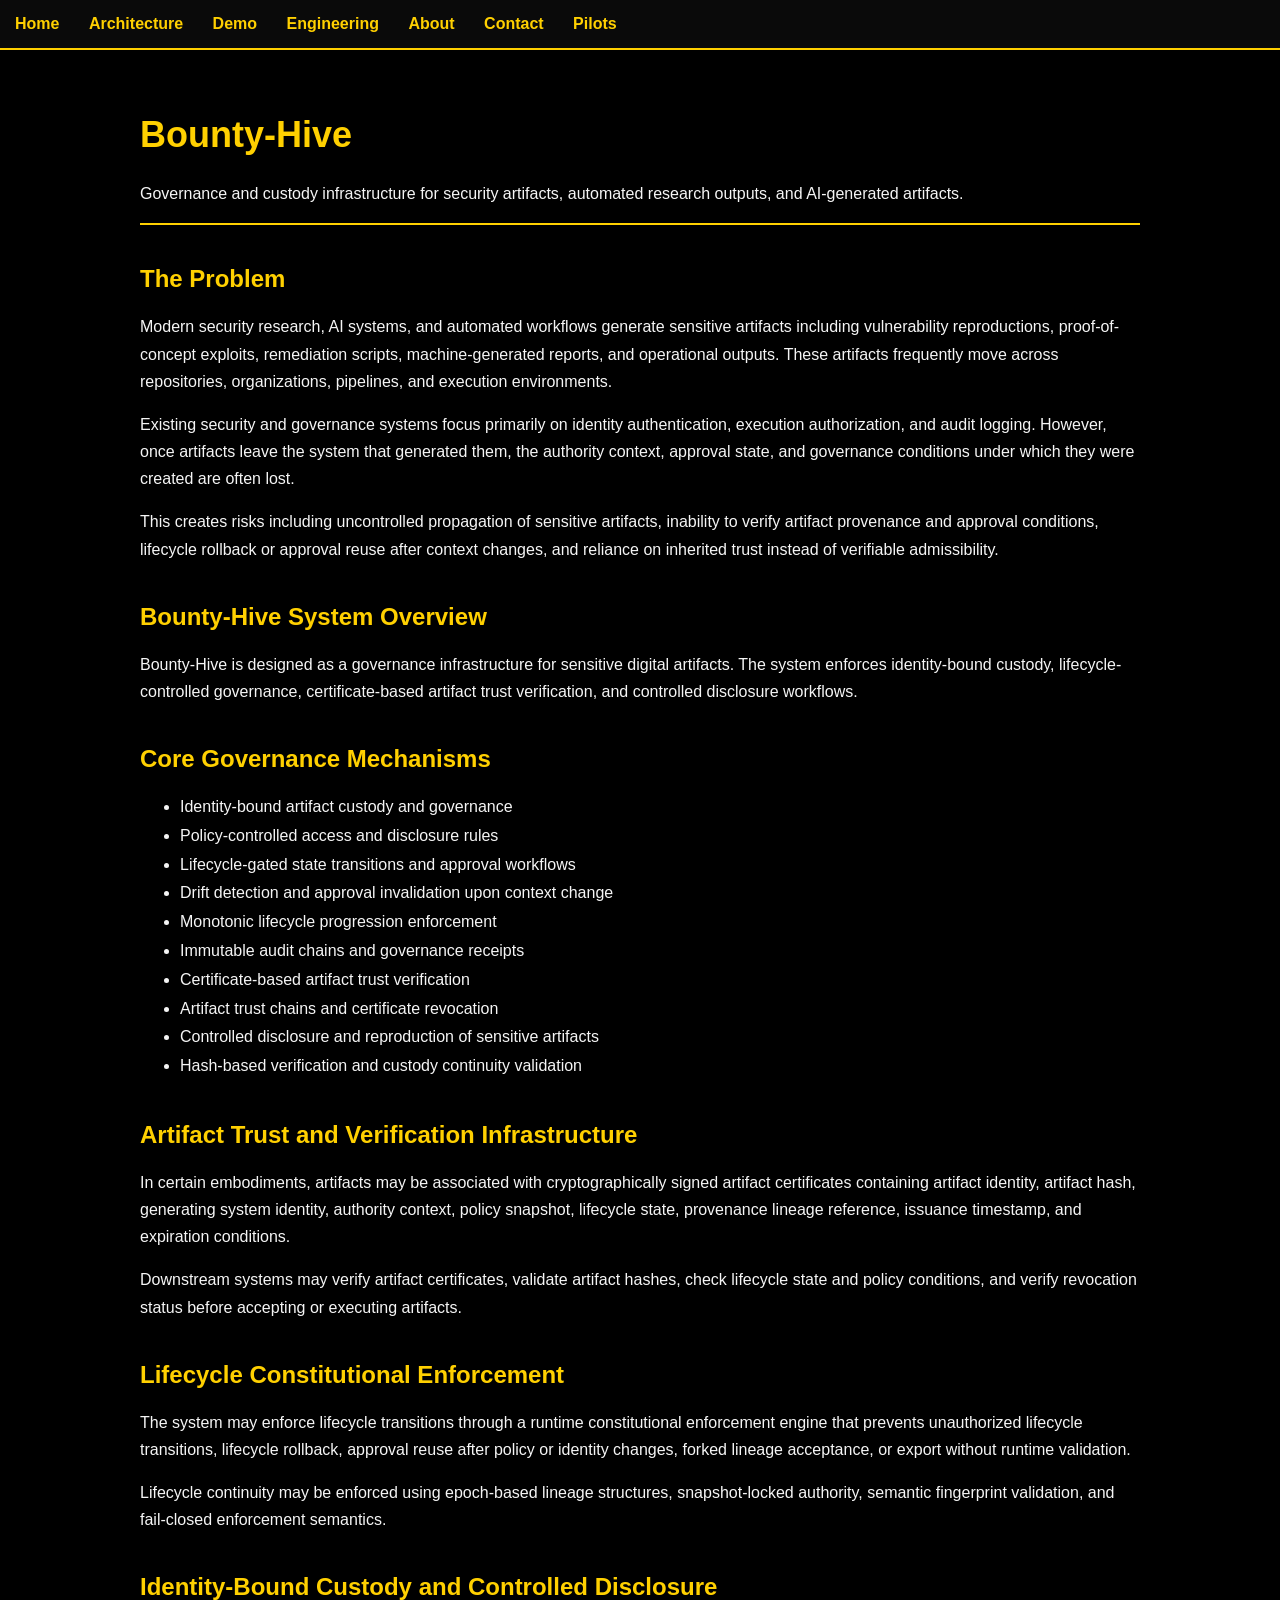
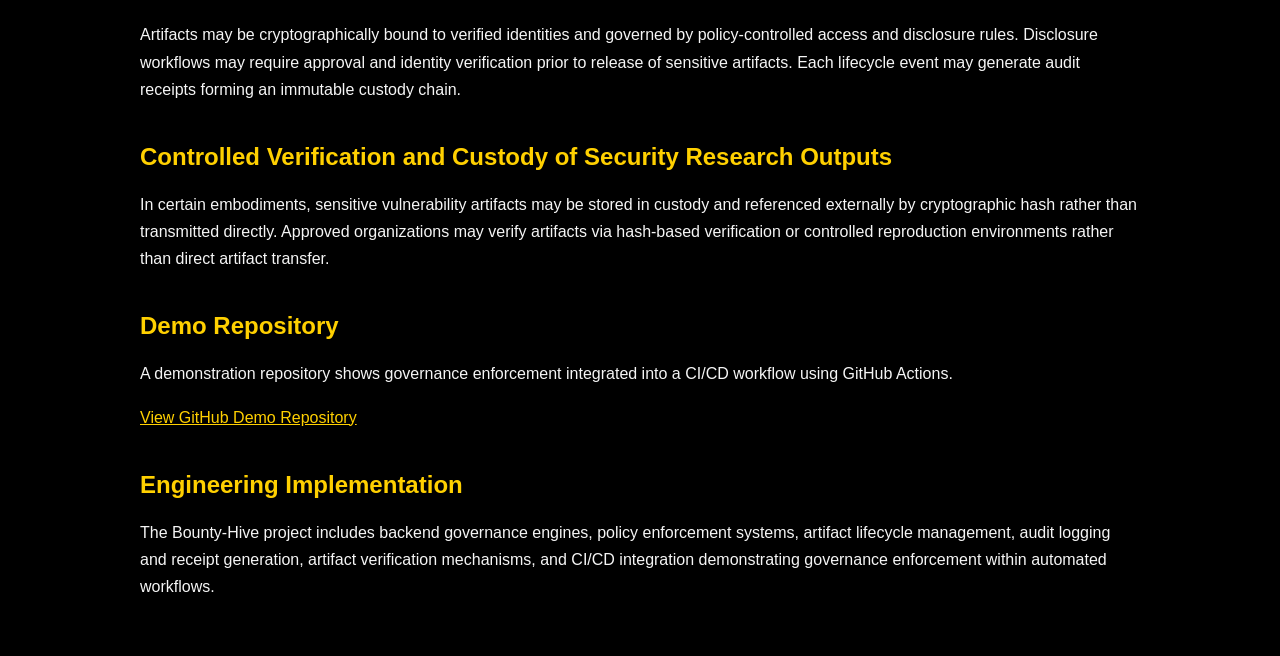
<file: index.html>
<!DOCTYPE html>
<html>
<head>
<title>Bounty-Hive</title>
<link rel="stylesheet" href="/css/style.css">
</head>

<body>

<nav>
  <a href="/">Home</a>
  <a href="/architecture/">Architecture</a>
  <a href="/demo/">Demo</a>
  <a href="/engineering/">Engineering</a>
  <a href="/about/">About</a>
  <a href="/contact/">Contact</a>
  <a href="/pilot-intake/">Pilots</a>
</nav>

<div class="container">

<h1>Bounty-Hive</h1>

<p>
Governance and custody infrastructure for security artifacts, automated research outputs,
and AI-generated artifacts.
</p>

<hr style="border: 1px solid #ffd000;">

<h2>The Problem</h2>
<p>
Modern security research, AI systems, and automated workflows generate sensitive artifacts
including vulnerability reproductions, proof-of-concept exploits, remediation scripts,
machine-generated reports, and operational outputs. These artifacts frequently move across
repositories, organizations, pipelines, and execution environments.
</p>

<p>
Existing security and governance systems focus primarily on identity authentication,
execution authorization, and audit logging. However, once artifacts leave the system that
generated them, the authority context, approval state, and governance conditions under which
they were created are often lost.
</p>

<p>
This creates risks including uncontrolled propagation of sensitive artifacts, inability to verify
artifact provenance and approval conditions, lifecycle rollback or approval reuse after context
changes, and reliance on inherited trust instead of verifiable admissibility.
</p>

<h2>Bounty-Hive System Overview</h2>
<p>
Bounty-Hive is designed as a governance infrastructure for sensitive digital artifacts.
The system enforces identity-bound custody, lifecycle-controlled governance,
certificate-based artifact trust verification, and controlled disclosure workflows.
</p>

<h2>Core Governance Mechanisms</h2>
<ul>
<li>Identity-bound artifact custody and governance</li>
<li>Policy-controlled access and disclosure rules</li>
<li>Lifecycle-gated state transitions and approval workflows</li>
<li>Drift detection and approval invalidation upon context change</li>
<li>Monotonic lifecycle progression enforcement</li>
<li>Immutable audit chains and governance receipts</li>
<li>Certificate-based artifact trust verification</li>
<li>Artifact trust chains and certificate revocation</li>
<li>Controlled disclosure and reproduction of sensitive artifacts</li>
<li>Hash-based verification and custody continuity validation</li>
</ul>

<h2>Artifact Trust and Verification Infrastructure</h2>
<p>
In certain embodiments, artifacts may be associated with cryptographically signed artifact
certificates containing artifact identity, artifact hash, generating system identity, authority
context, policy snapshot, lifecycle state, provenance lineage reference, issuance timestamp,
and expiration conditions.
</p>

<p>
Downstream systems may verify artifact certificates, validate artifact hashes, check lifecycle
state and policy conditions, and verify revocation status before accepting or executing artifacts.
</p>

<h2>Lifecycle Constitutional Enforcement</h2>
<p>
The system may enforce lifecycle transitions through a runtime constitutional enforcement
engine that prevents unauthorized lifecycle transitions, lifecycle rollback, approval reuse after
policy or identity changes, forked lineage acceptance, or export without runtime validation.
</p>

<p>
Lifecycle continuity may be enforced using epoch-based lineage structures, snapshot-locked
authority, semantic fingerprint validation, and fail-closed enforcement semantics.
</p>

<h2>Identity-Bound Custody and Controlled Disclosure</h2>
<p>
Artifacts may be cryptographically bound to verified identities and governed by policy-controlled
access and disclosure rules. Disclosure workflows may require approval and identity verification
prior to release of sensitive artifacts. Each lifecycle event may generate audit receipts forming an
immutable custody chain.
</p>

<h2>Controlled Verification and Custody of Security Research Outputs</h2>
<p>
In certain embodiments, sensitive vulnerability artifacts may be stored in custody and referenced
externally by cryptographic hash rather than transmitted directly. Approved organizations may
verify artifacts via hash-based verification or controlled reproduction environments rather than
direct artifact transfer.
</p>

<h2>Demo Repository</h2>
<p>
A demonstration repository shows governance enforcement integrated into a CI/CD workflow
using GitHub Actions.
</p>

<p>
<a href="https://github.com/Lift3dL3g3nd/bounty-hive-demo">
View GitHub Demo Repository
</a>
</p>

<h2>Engineering Implementation</h2>
<p>
The Bounty-Hive project includes backend governance engines, policy enforcement systems,
artifact lifecycle management, audit logging and receipt generation, artifact verification
mechanisms, and CI/CD integration demonstrating governance enforcement within automated
workflows.
</p>

</div>

</body>
</html>
</file>
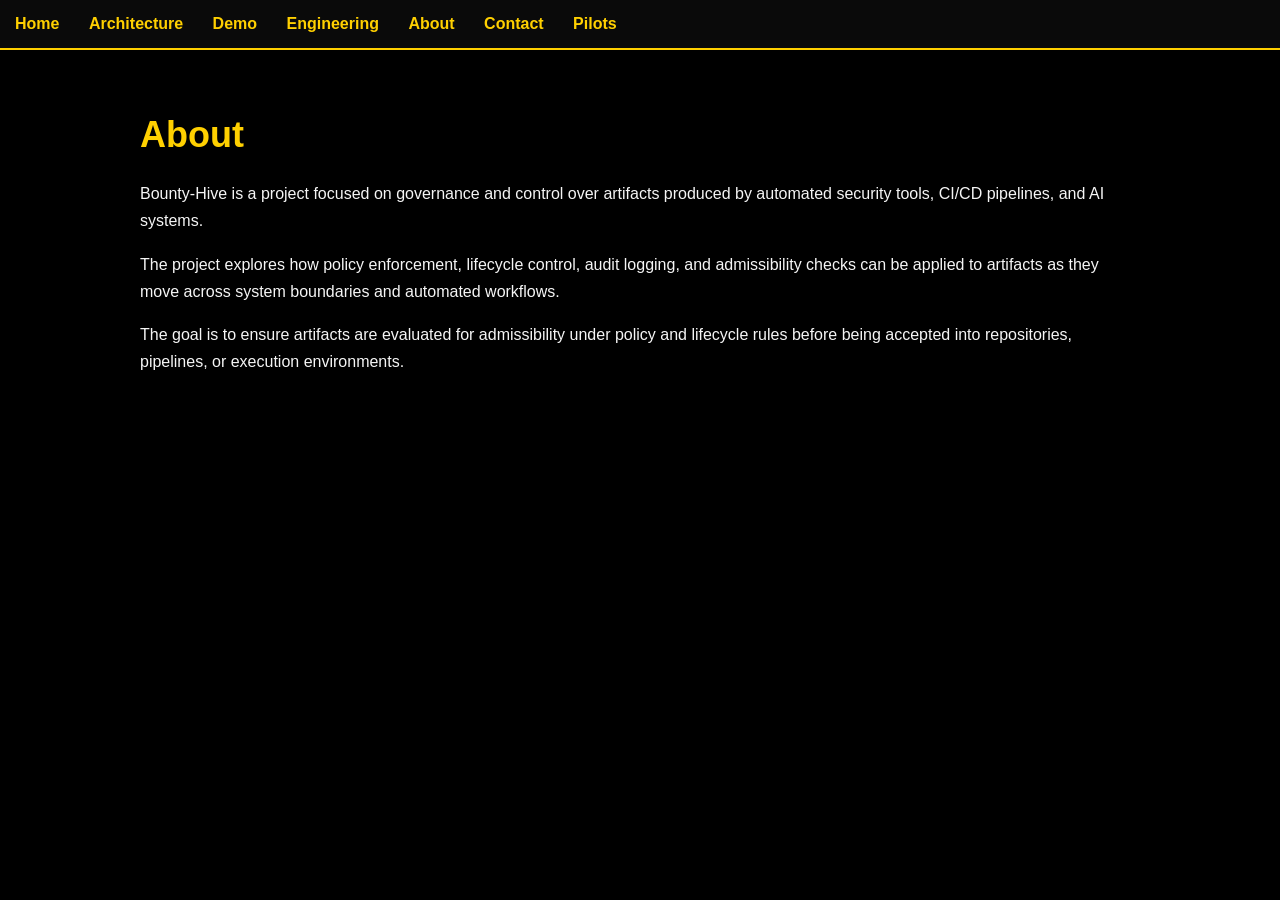
<file: about/index.html>
<!DOCTYPE html>
<html>
<head>
<title>About - Bounty-Hive</title>
<link rel="stylesheet" href="/css/style.css">
</head>

<body>

<nav>
  <a href="/">Home</a>
  <a href="/architecture/">Architecture</a>
  <a href="/demo/">Demo</a>
  <a href="/engineering/">Engineering</a>
  <a href="/about/">About</a>
  <a href="/contact/">Contact</a>
  <a href="/pilot-intake/">Pilots</a>
</nav>

<div class="container">

<h1>About</h1>

<p>
Bounty-Hive is a project focused on governance and control over artifacts
produced by automated security tools, CI/CD pipelines, and AI systems.
</p>

<p>
The project explores how policy enforcement, lifecycle control, audit logging,
and admissibility checks can be applied to artifacts as they move across
system boundaries and automated workflows.
</p>

<p>
The goal is to ensure artifacts are evaluated for admissibility under policy
and lifecycle rules before being accepted into repositories, pipelines,
or execution environments.
</p>

</div>

</body>
</html>
</file>
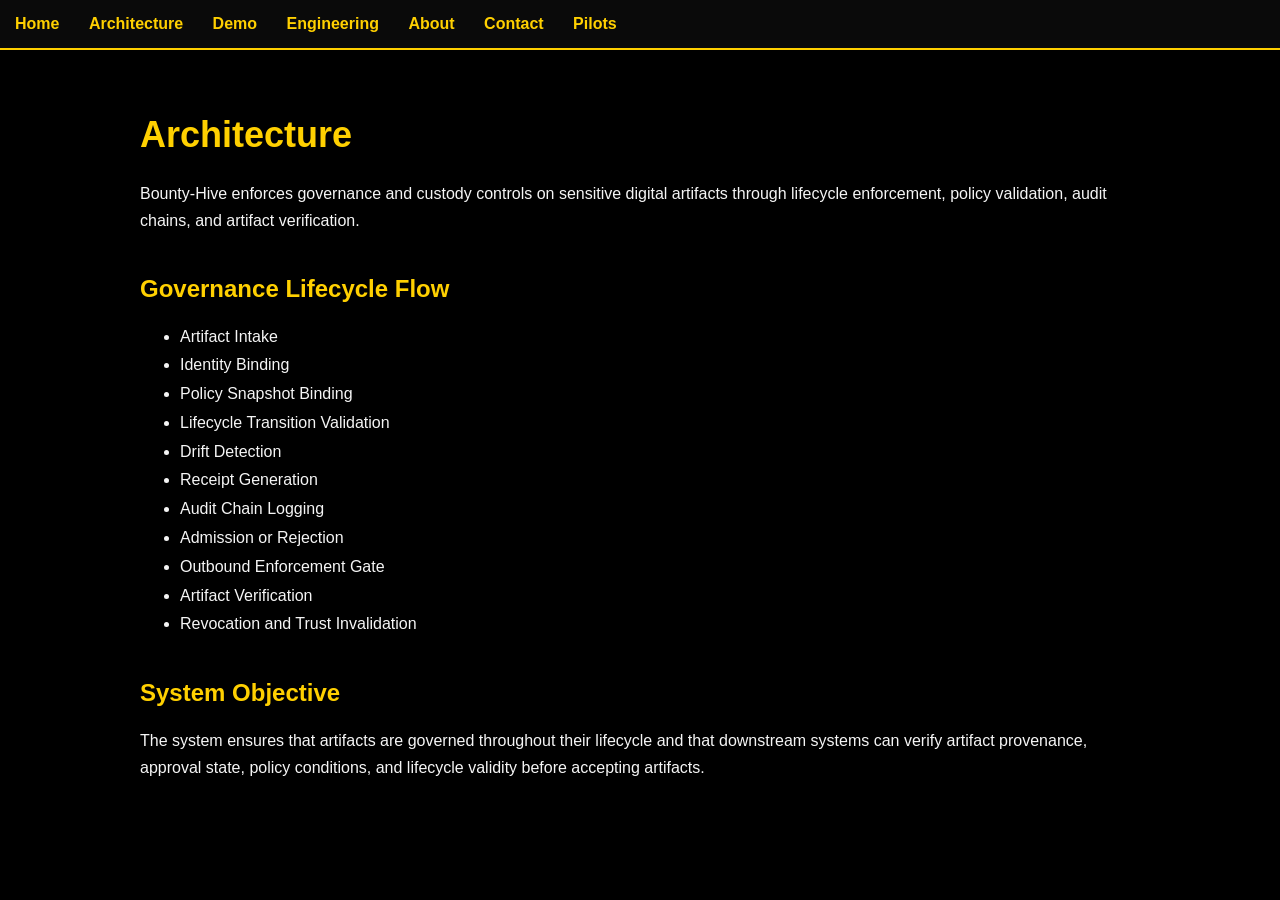
<file: architecture/index.html>
<!DOCTYPE html>
<html>
<head>
<title>Architecture - Bounty-Hive</title>
<link rel="stylesheet" href="/css/style.css">
</head>

<body>

<nav>
  <a href="/">Home</a>
  <a href="/architecture/">Architecture</a>
  <a href="/demo/">Demo</a>
  <a href="/engineering/">Engineering</a>
  <a href="/about/">About</a>
  <a href="/contact/">Contact</a>
  <a href="/pilot-intake/">Pilots</a>
</nav>

<div class="container">

<h1>Architecture</h1>

<p>
Bounty-Hive enforces governance and custody controls on sensitive digital artifacts
through lifecycle enforcement, policy validation, audit chains, and artifact verification.
</p>

<h2>Governance Lifecycle Flow</h2>
<ul>
<li>Artifact Intake</li>
<li>Identity Binding</li>
<li>Policy Snapshot Binding</li>
<li>Lifecycle Transition Validation</li>
<li>Drift Detection</li>
<li>Receipt Generation</li>
<li>Audit Chain Logging</li>
<li>Admission or Rejection</li>
<li>Outbound Enforcement Gate</li>
<li>Artifact Verification</li>
<li>Revocation and Trust Invalidation</li>
</ul>

<h2>System Objective</h2>
<p>
The system ensures that artifacts are governed throughout their lifecycle and
that downstream systems can verify artifact provenance, approval state,
policy conditions, and lifecycle validity before accepting artifacts.
</p>

</div>

</body>
</html>
</file>
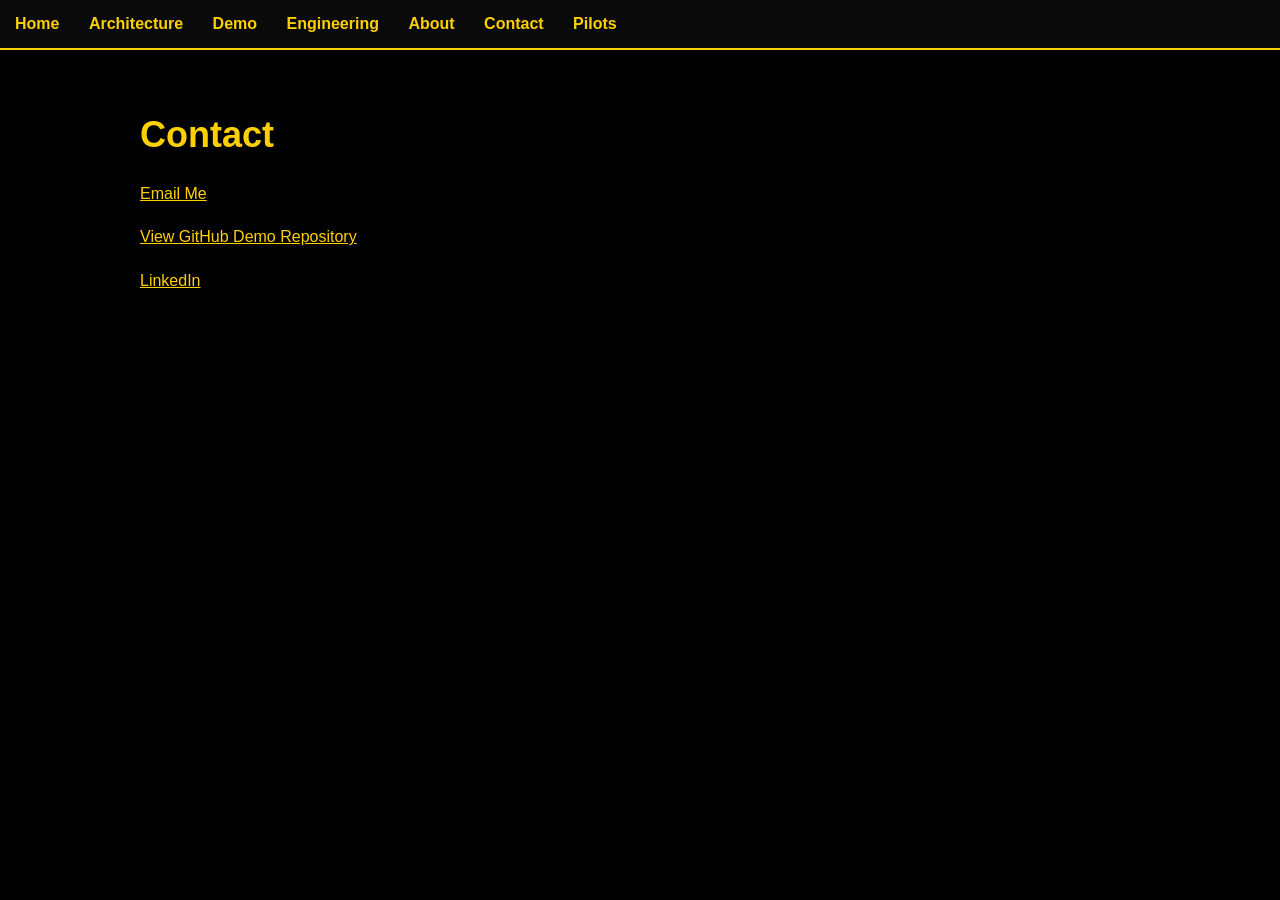
<file: contact/index.html>
<!DOCTYPE html>
<html>
<head>
<title>Contact - Bounty-Hive</title>
<link rel="stylesheet" href="/css/style.css">
</head>

<body>

<nav>
  <a href="/">Home</a>
  <a href="/architecture/">Architecture</a>
  <a href="/demo/">Demo</a>
  <a href="/engineering/">Engineering</a>
  <a href="/about/">About</a>
  <a href="/contact/">Contact</a>
  <a href="/pilot-intake/">Pilots</a>
</nav>

<div class="container">

<h1>Contact</h1>
<p>
<a href="mailto:founder@bountyhive.org" target="_blank">
Email Me
</a>
</p>
<p>
<a href="https://github.com/Lift3dL3g3nd/bounty-hive-demo" target="_blank">
View GitHub Demo Repository
</a>
</p>
<p>
<a href="https://www.linkedin.com/in/ryan-stacey-728803388" target="_blank">
LinkedIn
</a>
</p>
</div>

</body>
</html>
</file>
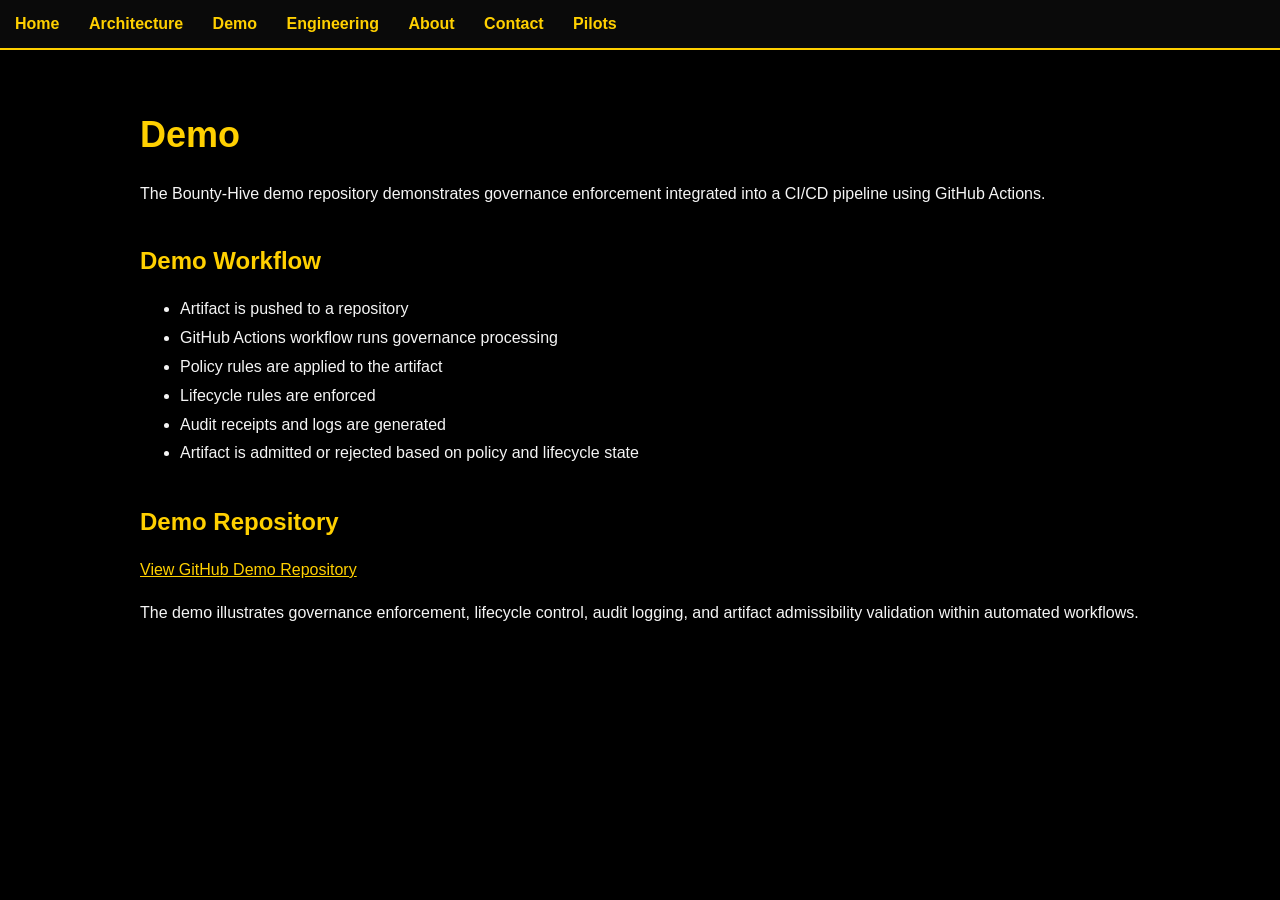
<file: demo/index.html>
<!DOCTYPE html>
<html>
<head>
<title>Demo - Bounty-Hive</title>
<link rel="stylesheet" href="/css/style.css">
</head>

<body>

<nav>
  <a href="/">Home</a>
  <a href="/architecture/">Architecture</a>
  <a href="/demo/">Demo</a>
  <a href="/engineering/">Engineering</a>
  <a href="/about/">About</a>
  <a href="/contact/">Contact</a>
  <a href="/pilot-intake/">Pilots</a>
</nav>

<div class="container">

<h1>Demo</h1>

<p>
The Bounty-Hive demo repository demonstrates governance enforcement integrated
into a CI/CD pipeline using GitHub Actions.
</p>

<h2>Demo Workflow</h2>
<ul>
<li>Artifact is pushed to a repository</li>
<li>GitHub Actions workflow runs governance processing</li>
<li>Policy rules are applied to the artifact</li>
<li>Lifecycle rules are enforced</li>
<li>Audit receipts and logs are generated</li>
<li>Artifact is admitted or rejected based on policy and lifecycle state</li>
</ul>

<h2>Demo Repository</h2>
<p>
<a href="https://github.com/Lift3dL3g3nd/bounty-hive-demo">
View GitHub Demo Repository
</a>
</p>

<p>
The demo illustrates governance enforcement, lifecycle control,
audit logging, and artifact admissibility validation within automated workflows.
</p>

</div>

</body>
</html>
</file>
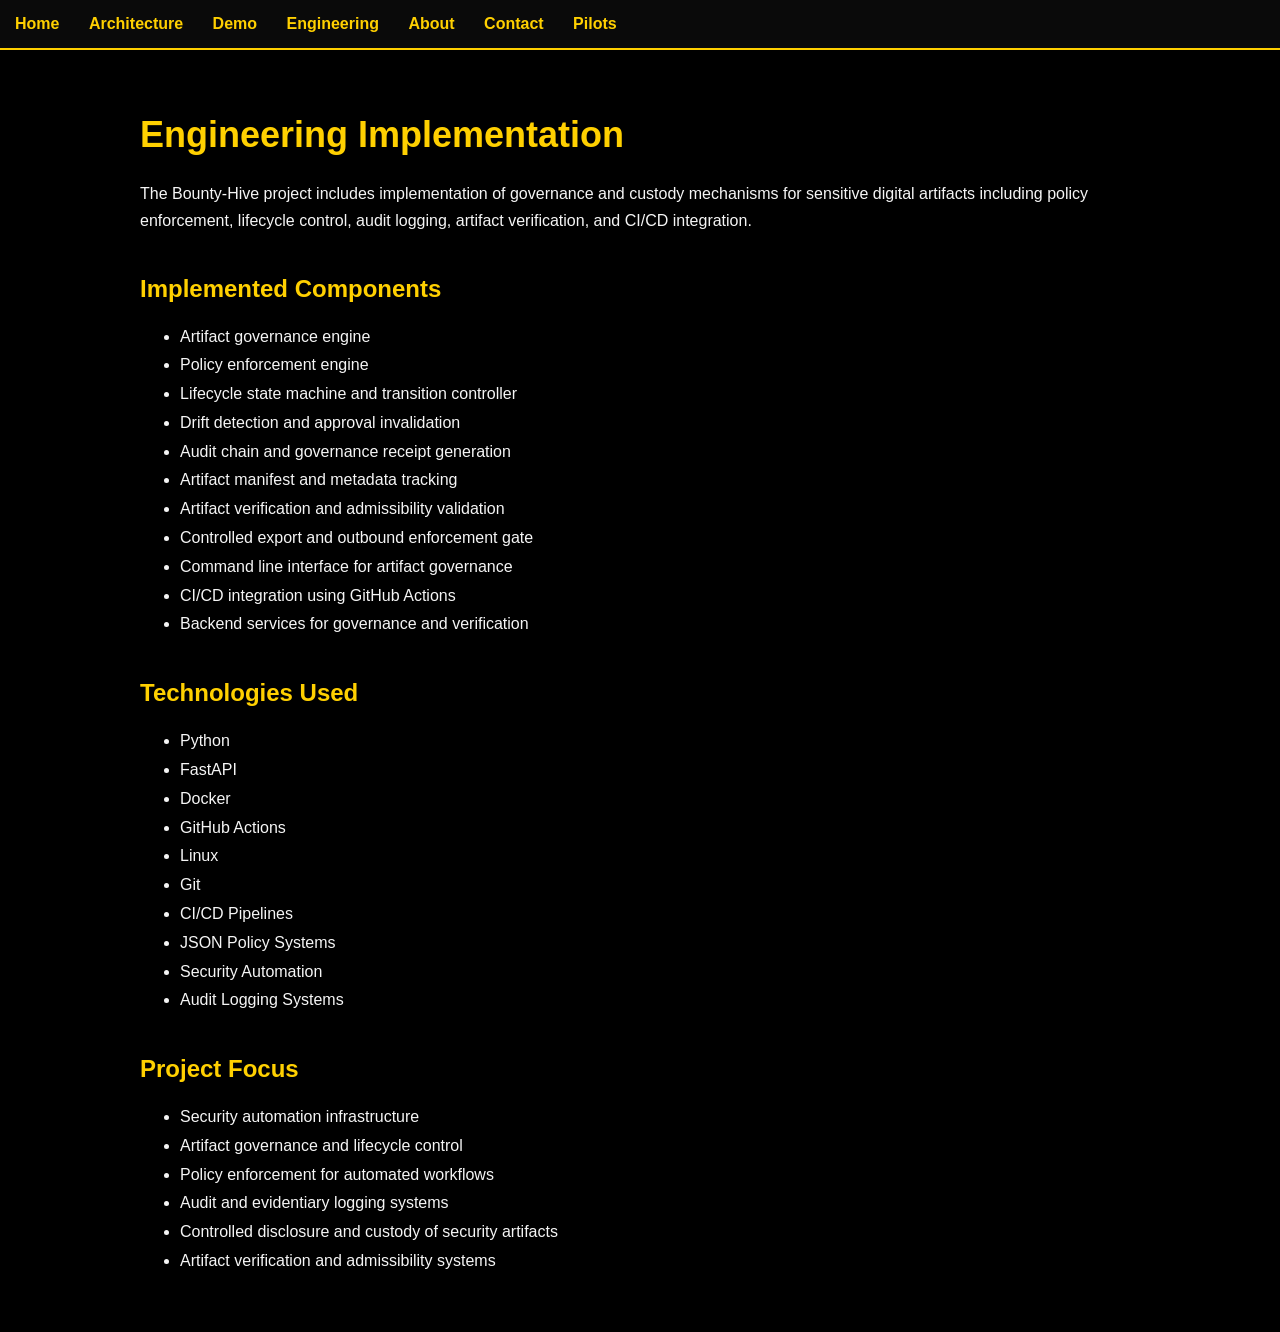
<file: engineering/index.html>
<!DOCTYPE html>
<html>
<head>
<title>Engineering - Bounty-Hive</title>
<link rel="stylesheet" href="/css/style.css">
</head>

<body>

<nav>
  <a href="/">Home</a>
  <a href="/architecture/">Architecture</a>
  <a href="/demo/">Demo</a>
  <a href="/engineering/">Engineering</a>
  <a href="/about/">About</a>
  <a href="/contact/">Contact</a>
  <a href="/pilot-intake/">Pilots</a>
</nav>

<div class="container">

<h1>Engineering Implementation</h1>

<p>
The Bounty-Hive project includes implementation of governance and custody mechanisms
for sensitive digital artifacts including policy enforcement, lifecycle control,
audit logging, artifact verification, and CI/CD integration.
</p>

<h2>Implemented Components</h2>
<ul>
<li>Artifact governance engine</li>
<li>Policy enforcement engine</li>
<li>Lifecycle state machine and transition controller</li>
<li>Drift detection and approval invalidation</li>
<li>Audit chain and governance receipt generation</li>
<li>Artifact manifest and metadata tracking</li>
<li>Artifact verification and admissibility validation</li>
<li>Controlled export and outbound enforcement gate</li>
<li>Command line interface for artifact governance</li>
<li>CI/CD integration using GitHub Actions</li>
<li>Backend services for governance and verification</li>
</ul>

<h2>Technologies Used</h2>
<ul>
<li>Python</li>
<li>FastAPI</li>
<li>Docker</li>
<li>GitHub Actions</li>
<li>Linux</li>
<li>Git</li>
<li>CI/CD Pipelines</li>
<li>JSON Policy Systems</li>
<li>Security Automation</li>
<li>Audit Logging Systems</li>
</ul>

<h2>Project Focus</h2>
<ul>
<li>Security automation infrastructure</li>
<li>Artifact governance and lifecycle control</li>
<li>Policy enforcement for automated workflows</li>
<li>Audit and evidentiary logging systems</li>
<li>Controlled disclosure and custody of security artifacts</li>
<li>Artifact verification and admissibility systems</li>
</ul>

</div>

</body>
</html>
</file>
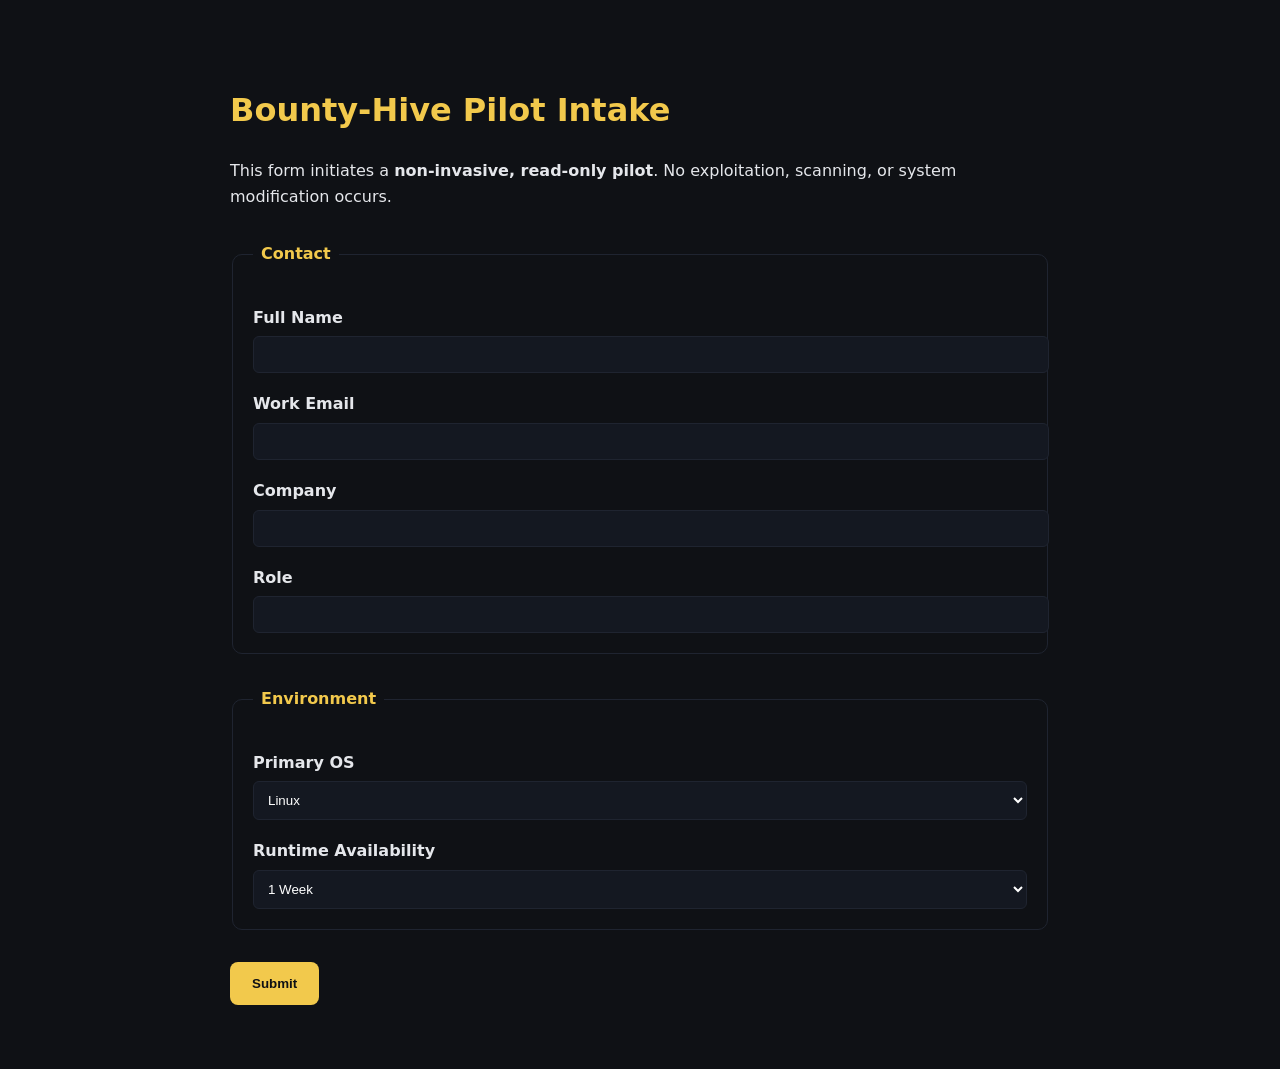
<file: pilot-intake/index.html>
<!DOCTYPE html>
<html lang="en">
<head>
  <meta charset="UTF-8" />
  <title>Bounty-Hive Pilot Intake</title>
  <meta name="viewport" content="width=device-width, initial-scale=1.0" />

  <style>
    body {
      background-color: #0f1115;
      color: #e5e7eb;
      font-family: system-ui, -apple-system, BlinkMacSystemFont, sans-serif;
      margin: 0;
      padding: 0;
      line-height: 1.6;
    }
    .container {
      max-width: 820px;
      margin: auto;
      padding: 64px 24px;
    }
    h1, h2 {
      color: #f2c94c;
    }
    label {
      display: block;
      margin-top: 18px;
      font-weight: 600;
    }
    input, select, textarea {
      width: 100%;
      padding: 10px;
      margin-top: 6px;
      background: #141821;
      color: #fff;
      border: 1px solid #1f2430;
      border-radius: 6px;
    }
    fieldset {
      margin-top: 32px;
      border: 1px solid #1f2430;
      border-radius: 10px;
      padding: 20px;
    }
    legend {
      padding: 0 8px;
      color: #f2c94c;
      font-weight: 700;
    }
    button {
      margin-top: 32px;
      background: #f2c94c;
      color: #0f1115;
      padding: 14px 22px;
      border: none;
      border-radius: 8px;
      font-weight: 700;
      cursor: pointer;
    }
    small {
      color: #9ca3af;
    }
  </style>
</head>
<body>

<div class="container">

<h1>Bounty-Hive Pilot Intake</h1>

<p>
This form initiates a <strong>non-invasive, read-only pilot</strong>.
No exploitation, scanning, or system modification occurs.
</p>

<form action="https://formspree.io/f/mbdovlpj" method="POST">

<fieldset>
  <legend>Contact</legend>

  <label>Full Name
    <input name="name" required>
  </label>

  <label>Work Email
    <input type="email" name="email" required>
  </label>

  <label>Company
    <input name="company" required>
  </label>

  <label>Role
    <input name="role">
  </label>
</fieldset>

<fieldset>
  <legend>Environment</legend>

  <label>Primary OS
    <select name="os">
      <option>Linux</option>
      <option>macOS</option>
      <option>Windows</option>
      <option>Mixed / Unsure</option>
    </select>
  </label>

  <label>Runtime Availability
    <select name="runtime">
      <option>1 Week</option>
      <option>2 Weeks</option>
      <option>1 Month</option>
      <option>2 Months</option>
    </select>
  </label>

</fieldset>

<div class="flex justify-center">
  <button class="bg-blue-600 text-white px-4 py-2 rounded">
    Submit
  </button>
</div>

</form>

</div>

</body>
</html>
</file>
<file: css/style.css>
body {
    font-family: Arial, sans-serif;
    background-color: #000000;
    color: #f5f5f5;
    margin: 0;
    padding: 0;
}

nav {
    background-color: #0a0a0a;
    padding: 15px;
    border-bottom: 2px solid #ffd000;
}

nav a {
    color: #ffd000;
    margin-right: 25px;
    text-decoration: none;
    font-weight: bold;
}

nav a:hover {
    color: #ffffff;
}

.container {
    max-width: 1000px;
    margin: auto;
    padding: 40px;
}

h1 {
    color: #ffd000;
    font-size: 36px;
}

h2 {
    color: #ffd000;
    margin-top: 40px;
}

p {
    line-height: 1.7;
}

ul {
    line-height: 1.8;
}

a {
    color: #ffd000;
}

a:hover {
    color: #ffffff;
}
</file>
